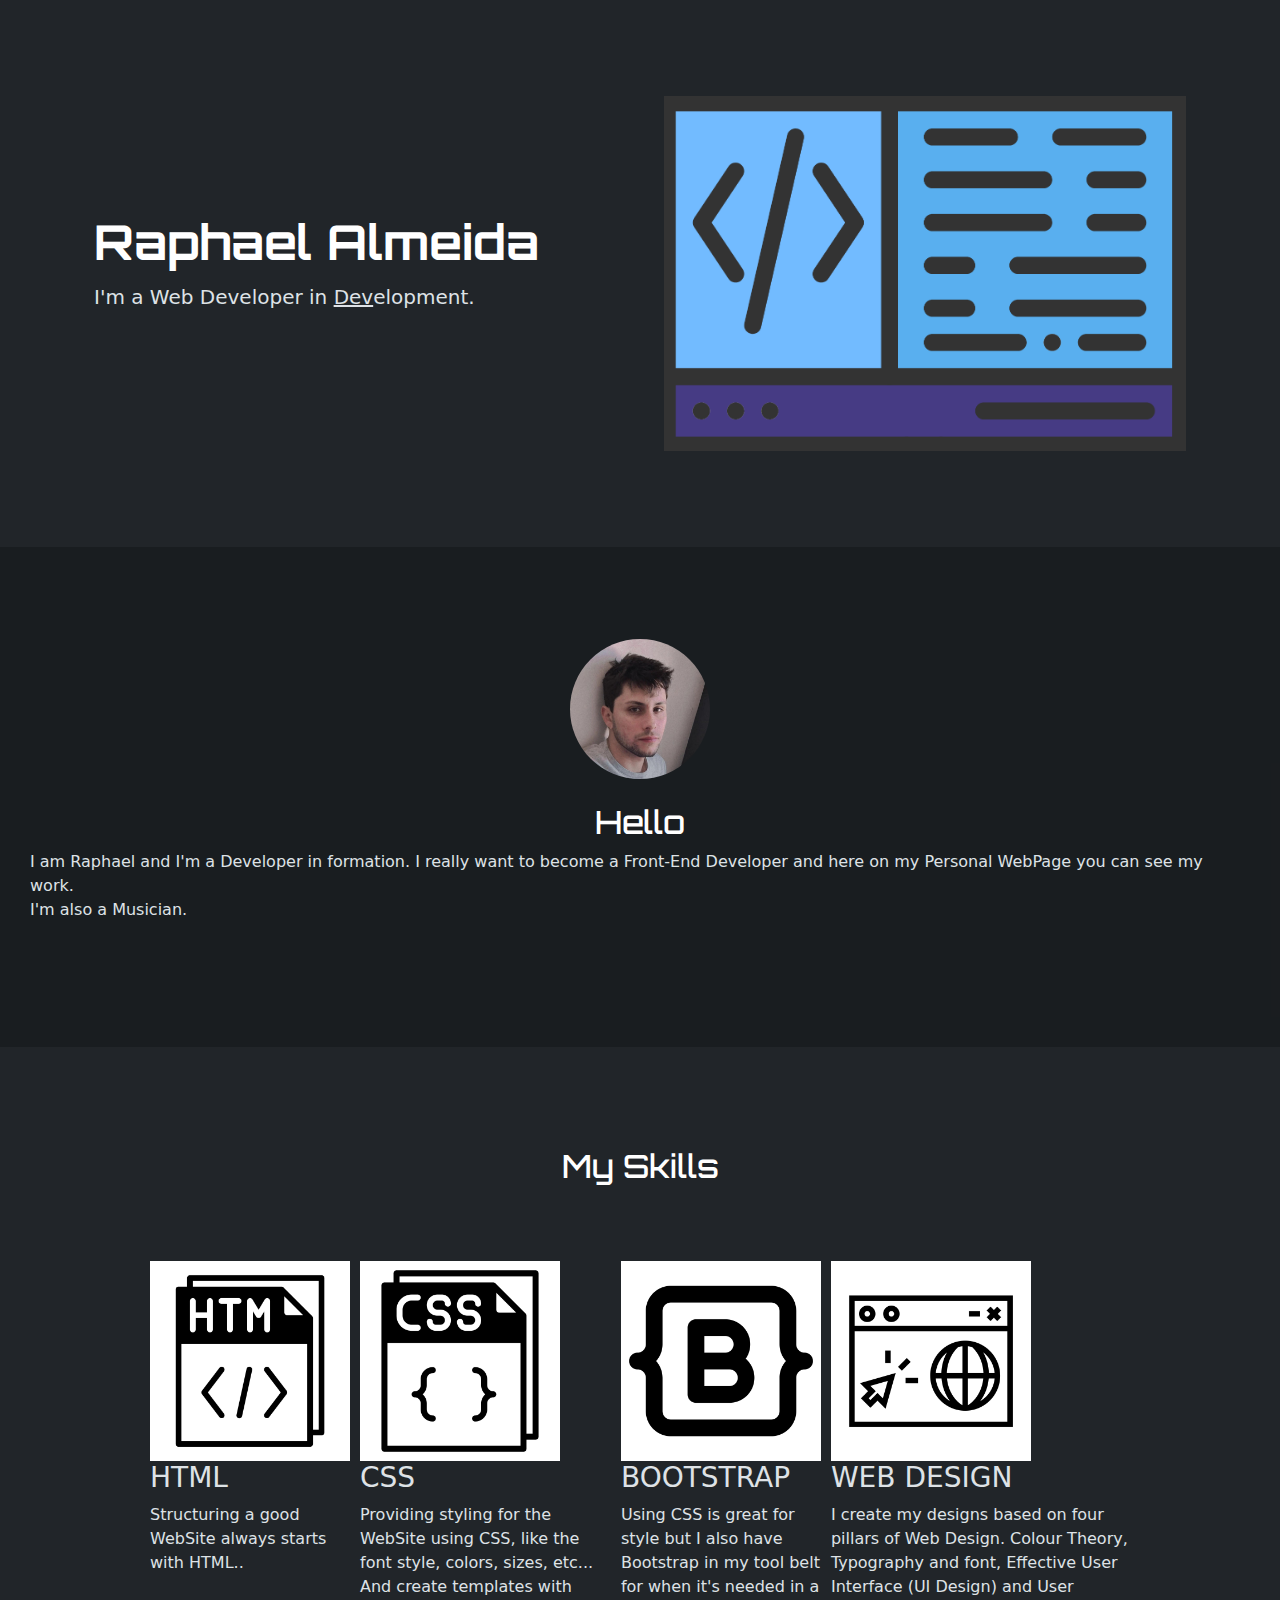
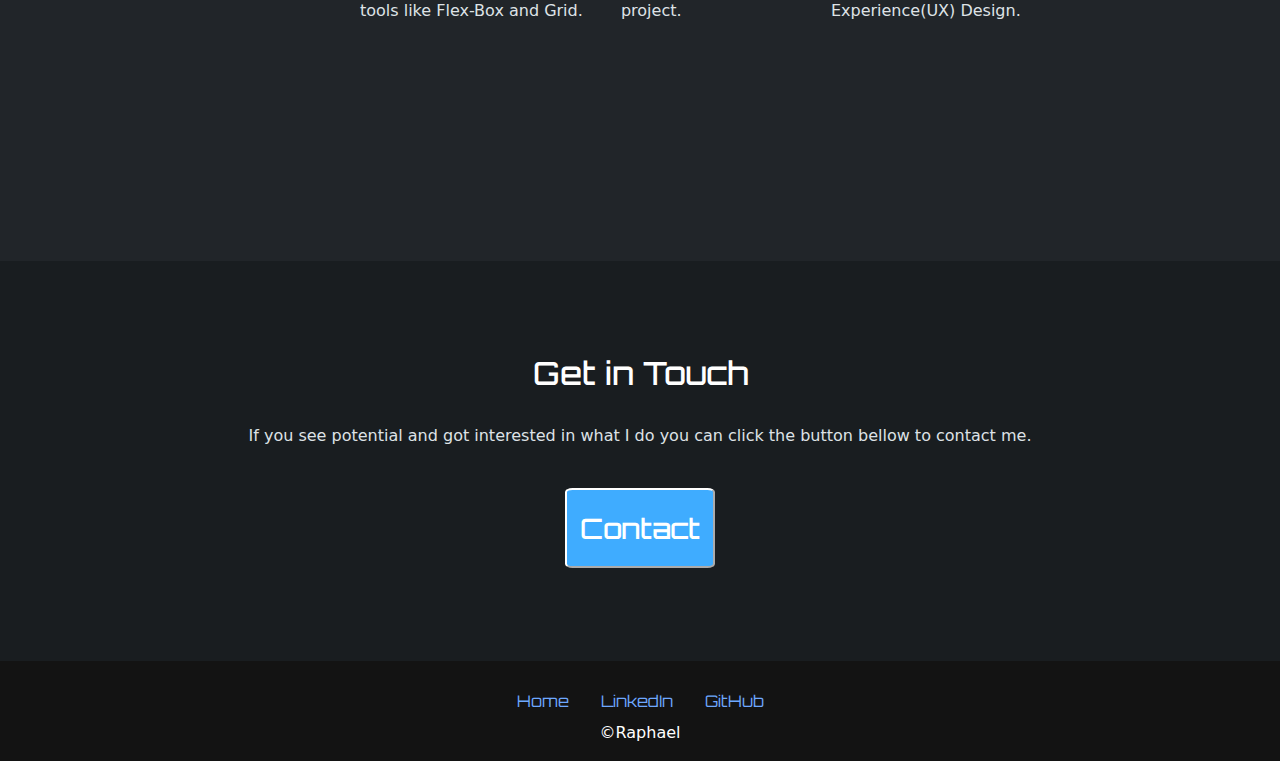
<file: index.html>
<!DOCTYPE html>
<html lang="en" data-bs-theme="dark">

<head>
    <meta charset="UTF-8">
    <meta name="viewport" content="width=device-width, initial-scale=1.0">
    <title>personal-website</title>
    <link rel="preconnect" href="https://fonts.googleapis.com">
    <link rel="preconnect" href="https://fonts.gstatic.com" crossorigin>
    <link href="https://fonts.googleapis.com/css2?family=Orbitron:wght@400..900&display=swap" rel="stylesheet">


    <link href="https://cdn.jsdelivr.net/npm/bootstrap@5.3.3/dist/css/bootstrap.min.css" rel="stylesheet"
        integrity="sha384-QWTKZyjpPEjISv5WaRU9OFeRpok6YctnYmDr5pNlyT2bRjXh0JMhjY6hW+ALEwIH" crossorigin="anonymous">
    <style>
        h1,
        h2 {
            font-family: "Orbitron", sans-serif;
            font-optical-sizing: auto;
            font-style: normal;
            color: white;
        }



        .hero {
            height: 500px;
            background-color: rgba(0, 0, 0, 0.214);
            display: flex;
            flex-direction: column;
            justify-content: center;
            align-items: center;
            padding-left: 30px;
            padding-right: 30px;
        }

        .hero>img {
            border-radius: 50%;


        }

        .skills {

            background-color: rgb(41, 41, 41);
        }

        .skills>img {
            border-radius: 5%;

        }

        .contact {
            height: 400px;
            background-color: rgba(0, 0, 0, 0.214);
            display: flex;
            flex-direction: column;
            justify-content: center;
            align-items: center;
            clear: left;
            padding-left: 20px;
            padding-right: 20px;

        }

        .card-container {
            padding: 100px;
        }



        footer {
            background-color: rgb(19, 19, 19);
            display: flex;
            flex-direction: column;
            justify-content: center;
            align-items: center;
            padding-top: 20px;

            color: white;
        }

        footer>ul {
            font-family: "Orbitron", sans-serif;
            font-optical-sizing: auto;
            font-style: normal;
        }

        button {
            background-color: rgb(63, 172, 255);
            height: 80px;
            width: 150px;
            border-radius: 5%;
            padding-top: 10px;

        }

        button:hover {
            background-color: rgb(63, 229, 255);
        }

        li {
            list-style: none;
        }

        .skill-title {
            text-align: center;
        }

        .cards {

            display: flex;
            flex-direction: row;
            gap: 150px;
            justify-content: center;
            align-items: center;
            padding-top: 20px;
            padding-left: 50px;
            padding-right: 50px;
        }

        a {
            text-decoration: none;
            color: white;
            font-family: "Orbitron", sans-serif;
            font-optical-sizing: auto;
            font-style: normal;
        }

        a:hover {
            color: black;
        }

        .card1,
        .card2,
        .card3,
        .card4 {
            height: 500px;

        }

        @media (max-width: 992px) {
            .cards {
                display: flex;
                flex-direction: column;
                justify-content: center;
                align-items: center;
                gap: 5px;
            }

        }

        @media(max-width: 1400px) {
            .cards {
                display: flex;
                gap: 10px;
            }
        }
    </style>
</head>





<body>

    <section class="title">
        <div class="container col-xxl-8 px-4 py-5">
            <div class="row flex-lg-row-reverse align-items-center g-5 py-5">
                <div class="col-10 col-sm-8 col-lg-6">
                    <img src="./assets/images/2-2.png" class="d-block mx-lg-auto img-fluid" alt="programming art"
                        width="700" height="500" loading="lazy">
                </div>
                <div class="col-lg-6">
                    <h1 class="display-5 fw-bold text-body-emphasis lh-1 mb-3">Raphael Almeida</h1>
                    <p class="lead">I'm a Web Developer in <u>Dev</u>elopment.</p>

                </div>
            </div>
        </div>
    </section>

    <section>
        <div class="hero">
            <img src="./assets/images/profile-image.jpg" height="140px" alt="">
            </br>
            <h2>Hello</h2>
            <p>I am Raphael and I'm a Developer in formation. I really want to become a Front-End Developer and here on
                my Personal WebPage you can see my work. <br>
                I'm also a Musician. </p>
            </p>
        </div>
    </section>

    <section class="card-container">
        <div class="skill-title">
            <h2>My Skills</h2>
            </br>
            </br>
        </div>
        <div class="cards">
            <div class="card1">
                <img src="./assets/images/1.png" width="200px" alt="html icon">
                <h3>HTML</h3>
                <p>Structuring a good WebSite always starts with HTML..</p>

            </div>
            <div class="card2">
                <img src="./assets/images/2.png" width="200px" alt="css icon">
                <h3>CSS</h3>
                <p>Providing styling for the WebSite using CSS, like the font style, colors, sizes, etc... And create
                    templates with tools like Flex-Box and Grid.</p>
            </div>
            <div class="card3">
                <img src="./assets/images/bootstrap.png" width="200px" alt="bootstrap icon">
                <h3>BOOTSTRAP</h3>
                <p>Using CSS is great for style but I also have Bootstrap in my tool belt for when it's needed in
                    a project.</p>
            </div>
            <div class="card4">
                <img src="./assets/images/3.png" width="200px" alt="web design icon">
                <h3>WEB DESIGN</h3>
                <p>I create my designs based on four pillars of Web Design. Colour Theory, Typography and font,
                    Effective
                    User Interface (UI Design) and User Experience(UX) Design.</p>
            </div>


        </div>


    </section>

    <section>
        <div class="contact">
            <h2>Get in Touch</h2>
            </br>
            <p>If you see potential and got interested in what I do you can click the button bellow to contact me.</p>
            </br>
            <button>
                <a href="./contact.html">
                    <h3>Contact</h3>
                </a>

            </button>
        </div>
    </section>

    <footer>
        <ul class="nav justify-content-center">
            <li class="nav-item">
                <a class="nav-link" href="#">Home</a>
            </li>

            <li class="nav-item">
                <a class="nav-link active" aria-current="page"
                    href="https://www.linkedin.com/in/raphael-almeida-Dev12">LinkedIn</a>
            </li>
            <li class="nav-item">
                <a class="nav-link active" aria-current="page" href="https://github.com/DevRaph12">GitHub</a>
            </li>

        </ul>
        <p>©Raphael</p>
    </footer>
</body>

</html>
</file>
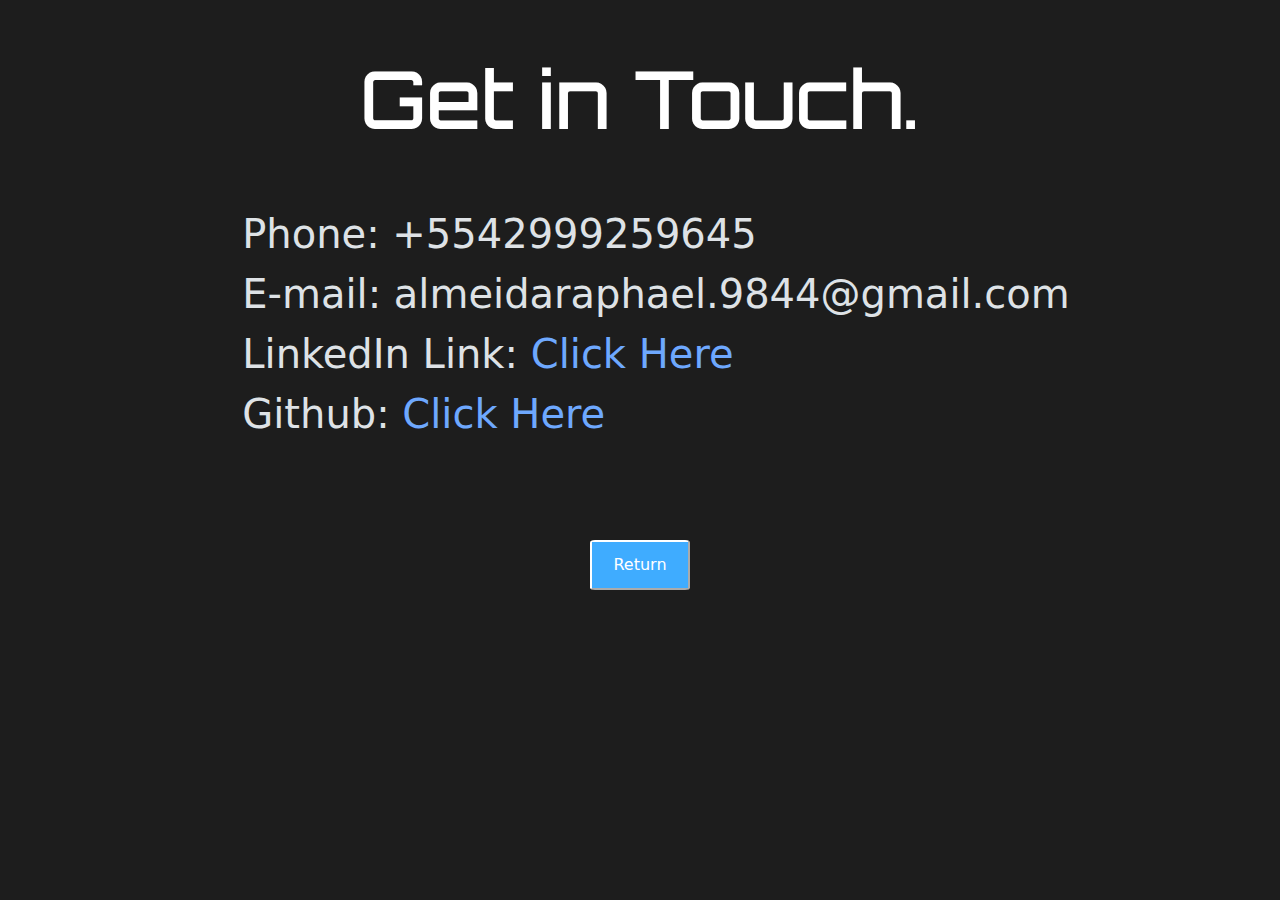
<file: contact.html>
<!DOCTYPE html>
<html lang="en">

<head>
    <meta charset="UTF-8">
    <meta name="viewport" content="width=device-width, initial-scale=1.0">
    <title>contact</title>
    <!DOCTYPE html>
    <html lang="en" data-bs-theme="dark">

    <head>
        <meta charset="UTF-8">
        <meta name="viewport" content="width=device-width, initial-scale=1.0">
        <title>personal-website</title>
        <link rel="preconnect" href="https://fonts.googleapis.com">
        <link rel="preconnect" href="https://fonts.gstatic.com" crossorigin>
        <link href="https://fonts.googleapis.com/css2?family=Orbitron:wght@400..900&display=swap" rel="stylesheet">
        <link href="https://cdn.jsdelivr.net/npm/bootstrap@5.3.3/dist/css/bootstrap.min.css" rel="stylesheet"
            integrity="sha384-QWTKZyjpPEjISv5WaRU9OFeRpok6YctnYmDr5pNlyT2bRjXh0JMhjY6hW+ALEwIH" crossorigin="anonymous">
        <link rel="stylesheet" href="./style.css">
    </head>

<body>
    <div class="title">
        <h1>Get in Touch.</h1>
    </div>

    <div class="info">
        <ul>
            <li>Phone: +5542999259645</li>
            <li>E-mail: almeidaraphael.9844@gmail.com</li>
            <li>LinkedIn Link: <a href="https://www.linkedin.com/in/raphael-almeida-Dev12">Click Here</a></li>
            <li>Github: <a href="https://github.com/DevRaph12">Click Here</a></li>
        </ul>
    </div>

    <div class="home">

        <button><a href="./index.html">Return</a></button>

    </div>

</body>

</html>
</file>
<file: style.css>
body {
    background-color: rgb(29, 29, 29)
}

h1 {
    text-align: center;

    color: white;
    font-size: 5rem;
    font-family: "Orbitron", sans-serif;
    font-optical-sizing: auto;
    font-style: normal;
    padding: 50px;
}

li {
    list-style: none;
}

.info {
    font-size: 40px;
    display: flex;
    justify-content: center;
}

a {
    text-decoration: none;
}

button {
    background-color: rgb(63, 172, 255);
    height: 50px;
    width: 100px;
    border-radius: 5%;
}

button>a {
    color: white;
}

.home {
    display: flex;
    justify-content: center;
    padding: 80px;
}

@media (max-width: 768px) {
    h1 {
        font-size: 50px;
    }

    .info {
        font-size: 20px;
    }
}
</file>
